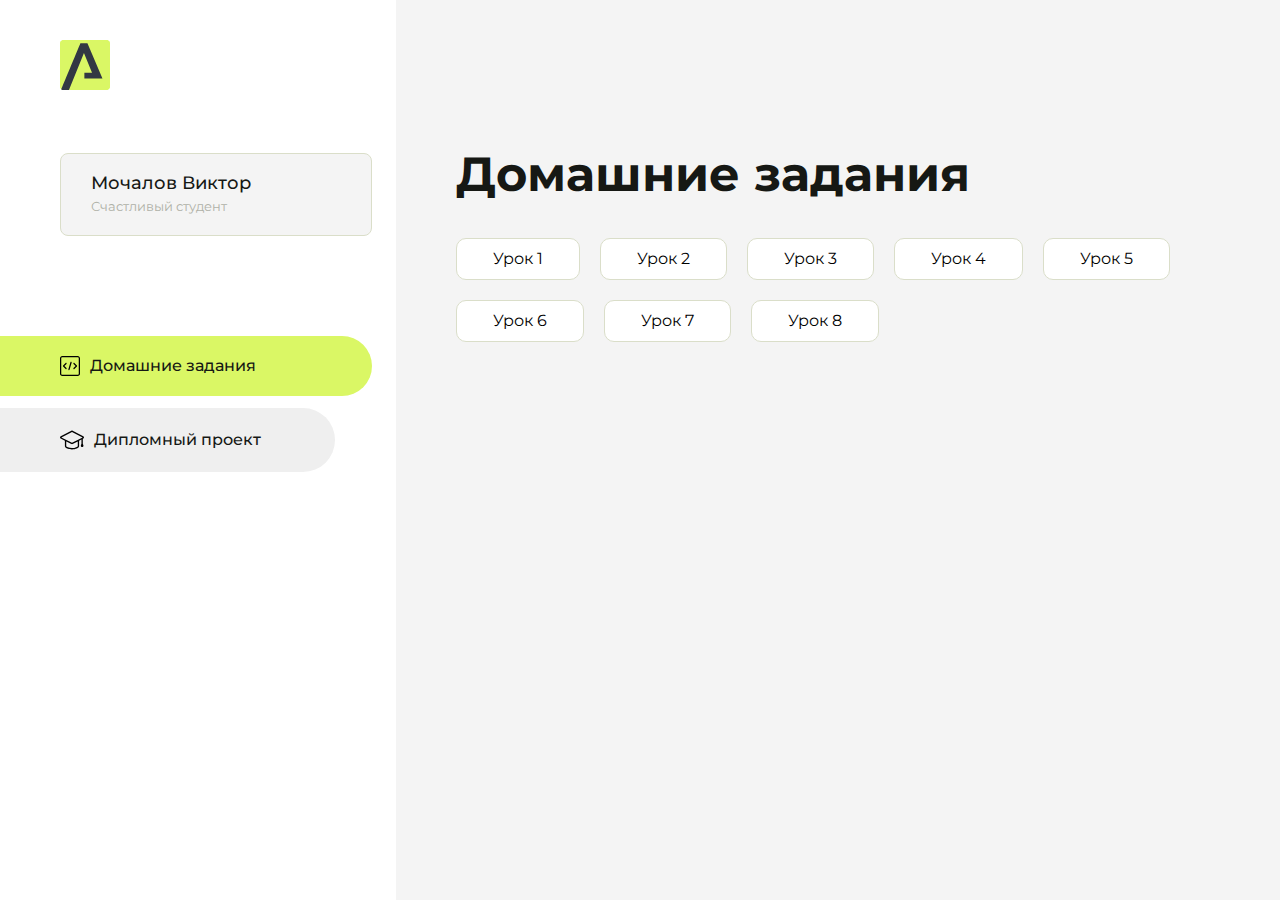
<file: index.html>
<!DOCTYPE html>
<html lang="en">
<head>
    <meta charset="UTF-8">
    <meta name="viewport" content="width=device-width, initial-scale=1.0">
    <title>Домашняя работа</title>
    <link rel="shortcut icon" href="src/logo.ico" type="image/x-icon">
    <link rel="preconnect" href="https://fonts.googleapis.com">
    <link rel="preconnect" href="https://fonts.gstatic.com" crossorigin>
    <link href="https://fonts.googleapis.com/css2?family=Montserrat:wght@400;500;700&family=Rubik:wght@500&display=swap"
          rel="stylesheet">
    <link rel="stylesheet" href="src/style.css">
</head>
<body id="body">
<div class="overlay" id="overlay"></div>
<div class="layout">
    <div class="burger" id="burger">
        <svg viewBox="0 0 24 24" fill="none" xmlns="http://www.w3.org/2000/svg">
            <g id="SVGRepo_bgCarrier" stroke-width="0"></g>
            <g id="SVGRepo_tracerCarrier" stroke-linecap="round" stroke-linejoin="round"></g>
            <g id="SVGRepo_iconCarrier">
                <path d="M4 18L20 18" stroke="#DAF765" stroke-width="2" stroke-linecap="round"></path>
                <path d="M4 12L20 12" stroke="#DAF765" stroke-width="2" stroke-linecap="round"></path>
                <path d="M4 6L20 6" stroke="#DAF765" stroke-width="2" stroke-linecap="round"></path>
            </g>
        </svg>
    </div>
    <aside class="sidebar" id="sidebar">
        <div class="sidebar__inner">
            <div class="logo">
                <svg width="50" height="50" viewBox="0 0 50 50" fill="none" xmlns="http://www.w3.org/2000/svg">
                    <g clip-path="url(#clip0_513_74730)">
                        <path d="M46.17 -0.257004H3.83C1.57281 -0.257004 -0.257 1.57281 -0.257 3.83V46.17C-0.257 48.4272 1.57281 50.257 3.83 50.257H46.17C48.4272 50.257 50.257 48.4272 50.257 46.17V3.83C50.257 1.57281 48.4272 -0.257004 46.17 -0.257004Z"
                              fill="#DAF765"/>
                        <path d="M24.375 38.4H42.461L27.441 3.1585H20.4355C20.4355 3.1585 6.7895 35.881 1.1945 49.294C2.015 50.0275 3.0945 50.257 3.6945 50.257H8.8445L23.954 13.07L32.0465 32.8285H24.375V38.4Z"
                              fill="#323843"/>
                    </g>
                    <defs>
                        <clipPath id="clip0_513_74730">
                            <rect width="50" height="50" fill="white"/>
                        </clipPath>
                    </defs>
                </svg>
            </div>
            <div class="sidebar__user">
                <div class="sidebar__name">Мочалов Виктор</div>
                <div class="sidebar__text">Счастливый студент</div>
            </div>
            <div class="sidebar__tabs">
                <div class="sidebar__item">
                    <button class="sidebar__button active" id="tasks">
                        <svg xmlns="http://www.w3.org/2000/svg" width="20" height="20" viewBox="0 0 20 20" fill="none">
                            <g clip-path="url(#clip0_704_74543)">
                                <path d="M17.7083 20H2.29167C1.0275 20 0 18.9725 0 17.7083V2.29167C0 1.0275 1.0275 0 2.29167 0H17.7083C18.9725 0 20 1.0275 20 2.29167V17.7083C20 18.9725 18.9725 20 17.7083 20ZM2.29167 1.25C1.7175 1.25 1.25 1.7175 1.25 2.29167V17.7083C1.25 18.2825 1.7175 18.75 2.29167 18.75H17.7083C18.2825 18.75 18.75 18.2825 18.75 17.7083V2.29167C18.75 1.7175 18.2825 1.25 17.7083 1.25H2.29167Z"
                                      fill="black"/>
                                <path d="M6.04167 13.125C5.88167 13.125 5.72167 13.0642 5.6 12.9417L3.1 10.4417C2.85583 10.1975 2.85583 9.80167 3.1 9.5575L5.6 7.0575C5.84417 6.81333 6.24 6.81333 6.48417 7.0575C6.72833 7.30167 6.72833 7.6975 6.48417 7.94167L4.42583 10L6.48417 12.0583C6.72833 12.3025 6.72833 12.6983 6.48417 12.9425C6.36167 13.0642 6.20167 13.125 6.04167 13.125Z"
                                      fill="black"/>
                                <path d="M8.95833 14.1667C8.9 14.1667 8.84 14.1583 8.78167 14.1417C8.45083 14.0442 8.26083 13.6967 8.35833 13.3658L10.4417 6.28251C10.5392 5.95084 10.8892 5.76417 11.2175 5.85917C11.5483 5.95667 11.7383 6.30417 11.6408 6.63501L9.5575 13.7183C9.47833 13.9908 9.22833 14.1667 8.95833 14.1667Z"
                                      fill="black"/>
                                <path d="M13.9583 13.125C13.7983 13.125 13.6383 13.0642 13.5167 12.9417C13.2725 12.6975 13.2725 12.3017 13.5167 12.0575L15.575 9.99916L13.5167 7.94083C13.2725 7.69666 13.2725 7.30083 13.5167 7.05666C13.7608 6.81249 14.1567 6.81249 14.4008 7.05666L16.9008 9.55666C17.145 9.80083 17.145 10.1967 16.9008 10.4408L14.4008 12.9408C14.2783 13.0642 14.1183 13.125 13.9583 13.125Z"
                                      fill="black"/>
                            </g>
                            <defs>
                                <clipPath id="clip0_704_74543">
                                    <rect width="20" height="20" fill="white"/>
                                </clipPath>
                            </defs>
                        </svg>
                        <span>Домашние задания</span></button>
                </div>
                <div class="sidebar__item">
                    <button class="sidebar__button" id="diplom">
                        <svg xmlns="http://www.w3.org/2000/svg" width="24" height="24" viewBox="0 0 24 24" fill="none">
                            <g clip-path="url(#clip0_704_74553)">
                                <path d="M23.2628 10.5971C23.7176 10.365 24 9.90375 24 9.39337C24 8.883 23.7176 8.42175 23.2628 8.18962L12.6135 2.75362C12.2291 2.55824 11.7705 2.55787 11.3854 2.75399L0.736875 8.19C0.282375 8.42175 0 8.883 0 9.39337C0 9.90375 0.282375 10.365 0.736875 10.5971L4.89038 12.7177V18.2074C4.89038 19.8154 8.412 21.393 12 21.393C15.5884 21.393 19.1096 19.815 19.1096 18.2074V12.7174L21.4609 11.517V15.8017L20.901 17.2305C20.7409 17.6389 20.7934 18.0994 21.0405 18.4616C21.2876 18.8246 21.6979 19.041 22.1366 19.041C22.5754 19.041 22.9852 18.8246 23.2324 18.462C23.4795 18.099 23.532 17.6385 23.3719 17.2301L22.8124 15.8021V10.827L23.2628 10.5971ZM17.7623 18.1721C17.6198 18.6375 15.3491 20.0419 12 20.0419C8.65088 20.0419 6.38025 18.6375 6.2415 18.2074V12.3037L6.23887 12.3019C6.23812 12.057 6.1065 11.8207 5.87325 11.7019L1.3515 9.39337L12 3.95737L22.6489 9.39337L12 14.8294L5.87325 11.7019C5.54063 11.5331 4.6695 11.6674 4.5 12C4.33012 12.3322 4.55813 12.5479 4.89038 12.7177L11.3857 16.0331C11.5781 16.1314 11.7889 16.1805 12 16.1805C12.2107 16.1805 12.4222 16.1314 12.6146 16.0331L17.7593 13.407L17.7623 18.1721Z"
                                      fill="black"/>
                            </g>
                            <defs>
                                <clipPath id="clip0_704_74553">
                                    <rect width="24" height="24" fill="white"/>
                                </clipPath>
                            </defs>
                        </svg>
                        <span>Дипломный проект</span></button>
                </div>
            </div>
        </div>

    </aside>
    <div class="content">
        <div class="container">
            <div class="content__block" id="tasksBlock">
                <div class="content__title">Домашние задания</div>
                <ul class="content__list">
                    <li class="content__list-item">
                        <a href="домашняя работа/index.html">Урок 1</a>
                    </li>
                    <li class="content__list-item">
                        <a href="intro9/index.html">Урок 2</a>
                    </li>
                    <li class="content__list-item">
                        <a href="global structure/html-15/index.html">Урок 3</a>
                    </li>
                    <li class="content__list-item">
                        <a href="HTML Lesson 23/index.html">Урок 4</a>
                    </li>
                    <li class="content__list-item">
                        <a href="css34/index.html">Урок 5</a>
                    </li>
                    <li class="content__list-item">
                        <a href="css46/index.html">Урок 6</a>
                    </li>
                    <li class="content__list-item">
                        <a href="lessens43/index.html">Урок 7</a>
                    </li>
                    <li class="content__list-item">
                        <a href="lesson-64/index.html">Урок 8</a>
                    </li>
                </ul>
            </div>
            <div class="content__block hidden" id="diplomBlock">
                <div class="content__title">Дипломный проект</div>
                <div class="content__list-diplom">
                    <a href="ПАПКА-С-НОМЕРОМ-УРОКА">Ссылка на ДЗ</a>
                </div>
                <div class="content__decor">
                    <div class="content__decor-text">Давай проверим, чему ты научился!</div>
                    <div class="content__decor-img">
                        <img src="src/decor.png" alt="decor">
                    </div>
                </div>
            </div>
        </div>
    </div>
</div>
<script src="src/index.js"></script>
</body>
</html>
</file>
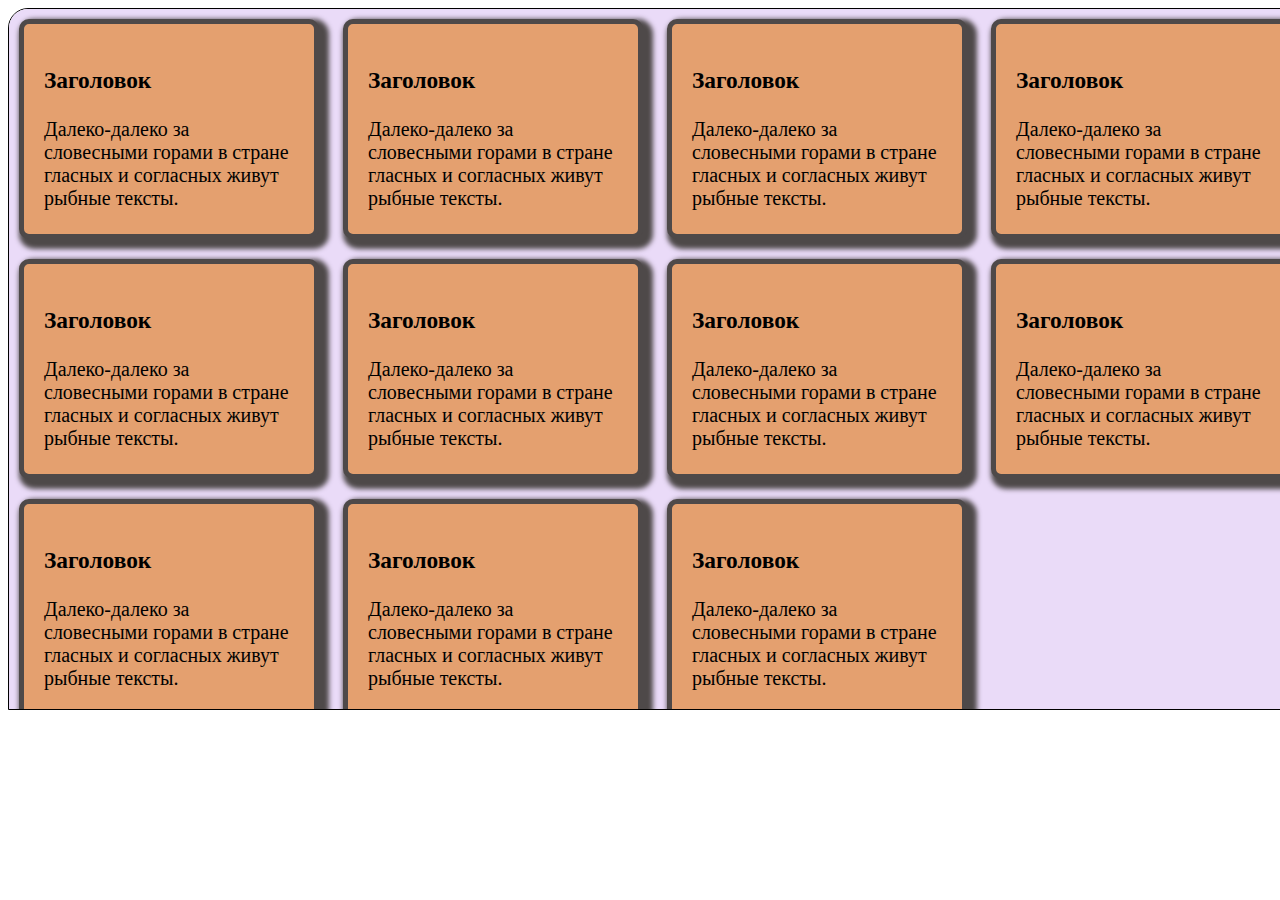
<file: css-46/index.html>
<!DOCTYPE html>
<html lang="en">

<head>
    <meta charset="UTF-8">
    <meta http-equiv="X-UA-Compatible" content="IE=edge">
    <meta name="viewport" content="width=device-width, initial-scale=1.0">
    <title>Свойства редактирования шрифта и текста</title>
    <link rel="stylesheet" href="css\style.css">
    <link rel="preconnect" href="https://fonts.googleapis.com">
    <link rel="preconnect" href="https://fonts.gstatic.com" crossorigin>
    <link
        href="https://fonts.googleapis.com/css2?family=Montserrat:ital,wght@0,100..900;1,100..900&family=Open+Sans:ital,wght@0,300..800;1,300..800&family=Parisienne&display=swap"
        rel="stylesheet">
</head>

<body>
    <div class="block1">
        <div class="block">
            <h3>Заголовок</h3>
            Далеко-далеко за словесными горами в стране гласных и согласных живут рыбные тексты.
        </div>
        <div class="block">
            <h3>Заголовок</h3>
            Далеко-далеко за словесными горами в стране гласных и согласных живут рыбные тексты.
        </div>
        <div class="block">
            <h3>Заголовок</h3>
            Далеко-далеко за словесными горами в стране гласных и согласных живут рыбные тексты.
        </div>
        <div class="block">
            <h3>Заголовок</h3>
            Далеко-далеко за словесными горами в стране гласных и согласных живут рыбные тексты.
        </div>
        <div class="block">
            <h3>Заголовок</h3>
            Далеко-далеко за словесными горами в стране гласных и согласных живут рыбные тексты.
        </div>
        <div class="block">
            <h3>Заголовок</h3>
            Далеко-далеко за словесными горами в стране гласных и согласных живут рыбные тексты.
        </div>
        <div class="block">
            <h3>Заголовок</h3>
            Далеко-далеко за словесными горами в стране гласных и согласных живут рыбные тексты.
        </div>
        <div class="block">
            <h3>Заголовок</h3>
            Далеко-далеко за словесными горами в стране гласных и согласных живут рыбные тексты.
        </div>
        <div class="block">
            <h3>Заголовок</h3>
            Далеко-далеко за словесными горами в стране гласных и согласных живут рыбные тексты.
        </div>
        <div class="block">
            <h3>Заголовок</h3>
            Далеко-далеко за словесными горами в стране гласных и согласных живут рыбные тексты.
        </div>
        <div class="block">
            <h3>Заголовок</h3>
            Далеко-далеко за словесными горами в стране гласных и согласных живут рыбные тексты.
        </div>
    </div>
</body>

</html>
</file>
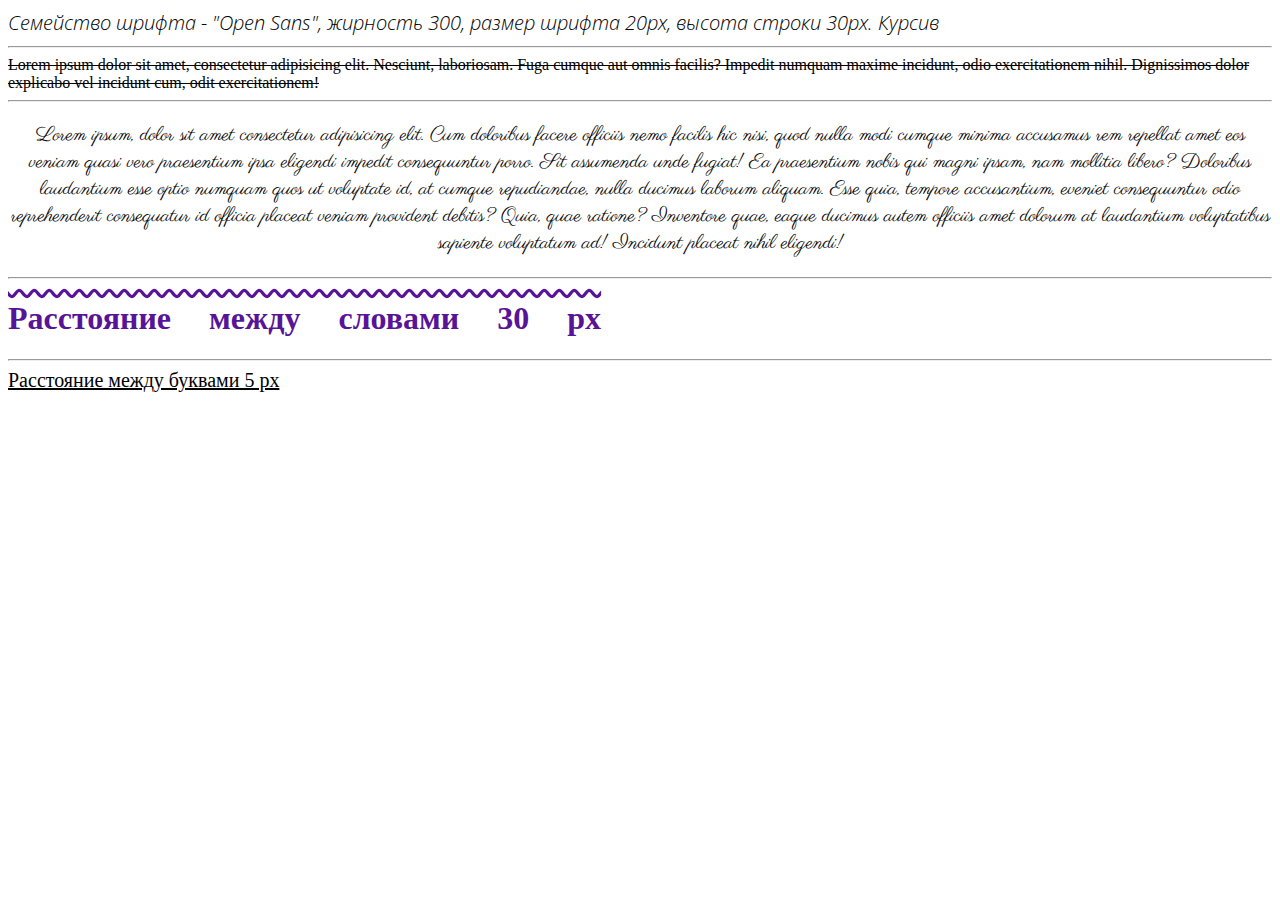
<file: css34/index.html>
<!DOCTYPE html>
<html lang="ru">

<head>
  <meta charset="UTF-8">
  <meta http-equiv="X-UA-Compatible" content="IE=edge">
  <meta name="viewport" content="width=device-width, initial-scale=1.0">
  <link rel="stylesheet" href="css/style.css">
  <link rel="preconnect" href="https://fonts.googleapis.com">
  <link rel="preconnect" href="https://fonts.gstatic.com" crossorigin>
  <link
    href="https://fonts.googleapis.com/css2?family=Montserrat:ital,wght@0,100..900;1,100..900&family=Open+Sans:ital,wght@0,300..800;1,300..800&family=Parisienne&display=swap"
    rel="stylesheet">
  <title>Мой сайт</title>
</head>

<body>
  <div class="some-text">
    Семейство шрифта - "Open Sans", жирность 300, размер шрифта 20рх, высота строки 30рх. Курсив
  </div>
  <hr>
  <div class="block">
    Lorem ipsum dolor sit amet, consectetur adipisicing elit. Nesciunt, laboriosam. Fuga cumque aut omnis facilis?
    Impedit numquam maxime incidunt, odio exercitationem nihil. Dignissimos dolor explicabo vel incidunt cum, odit
    exercitationem!
  </div>
  <hr>
  <div class="block2">
    <p>
      Lorem ipsum, dolor sit amet consectetur adipisicing elit. Cum doloribus facere officiis nemo facilis hic
      nisi, quod nulla modi cumque minima accusamus rem repellat amet eos veniam quasi vero praesentium ipsa
      eligendi impedit consequuntur porro. Sit assumenda unde fugiat! Ea praesentium nobis qui magni ipsam, nam
      mollitia libero? Doloribus laudantium esse optio numquam quos ut voluptate id, at cumque repudiandae, nulla
      ducimus laborum aliquam. Esse quia, tempore accusantium, eveniet consequuntur odio reprehenderit consequatur
      id officia placeat veniam provident debitis? Quia, quae ratione? Inventore quae, eaque ducimus autem
      officiis amet dolorum at laudantium voluptatibus sapiente voluptatum ad! Incidunt placeat nihil eligendi!
    </p>
  </div>
  <hr>
  <h1 class="block3">
    Расстояние между словами 30 рх
  </h1>
  <hr>
  <u class="block4">
    Расстояние между буквами 5 рх
  </u>
</body>

</html>
</file>
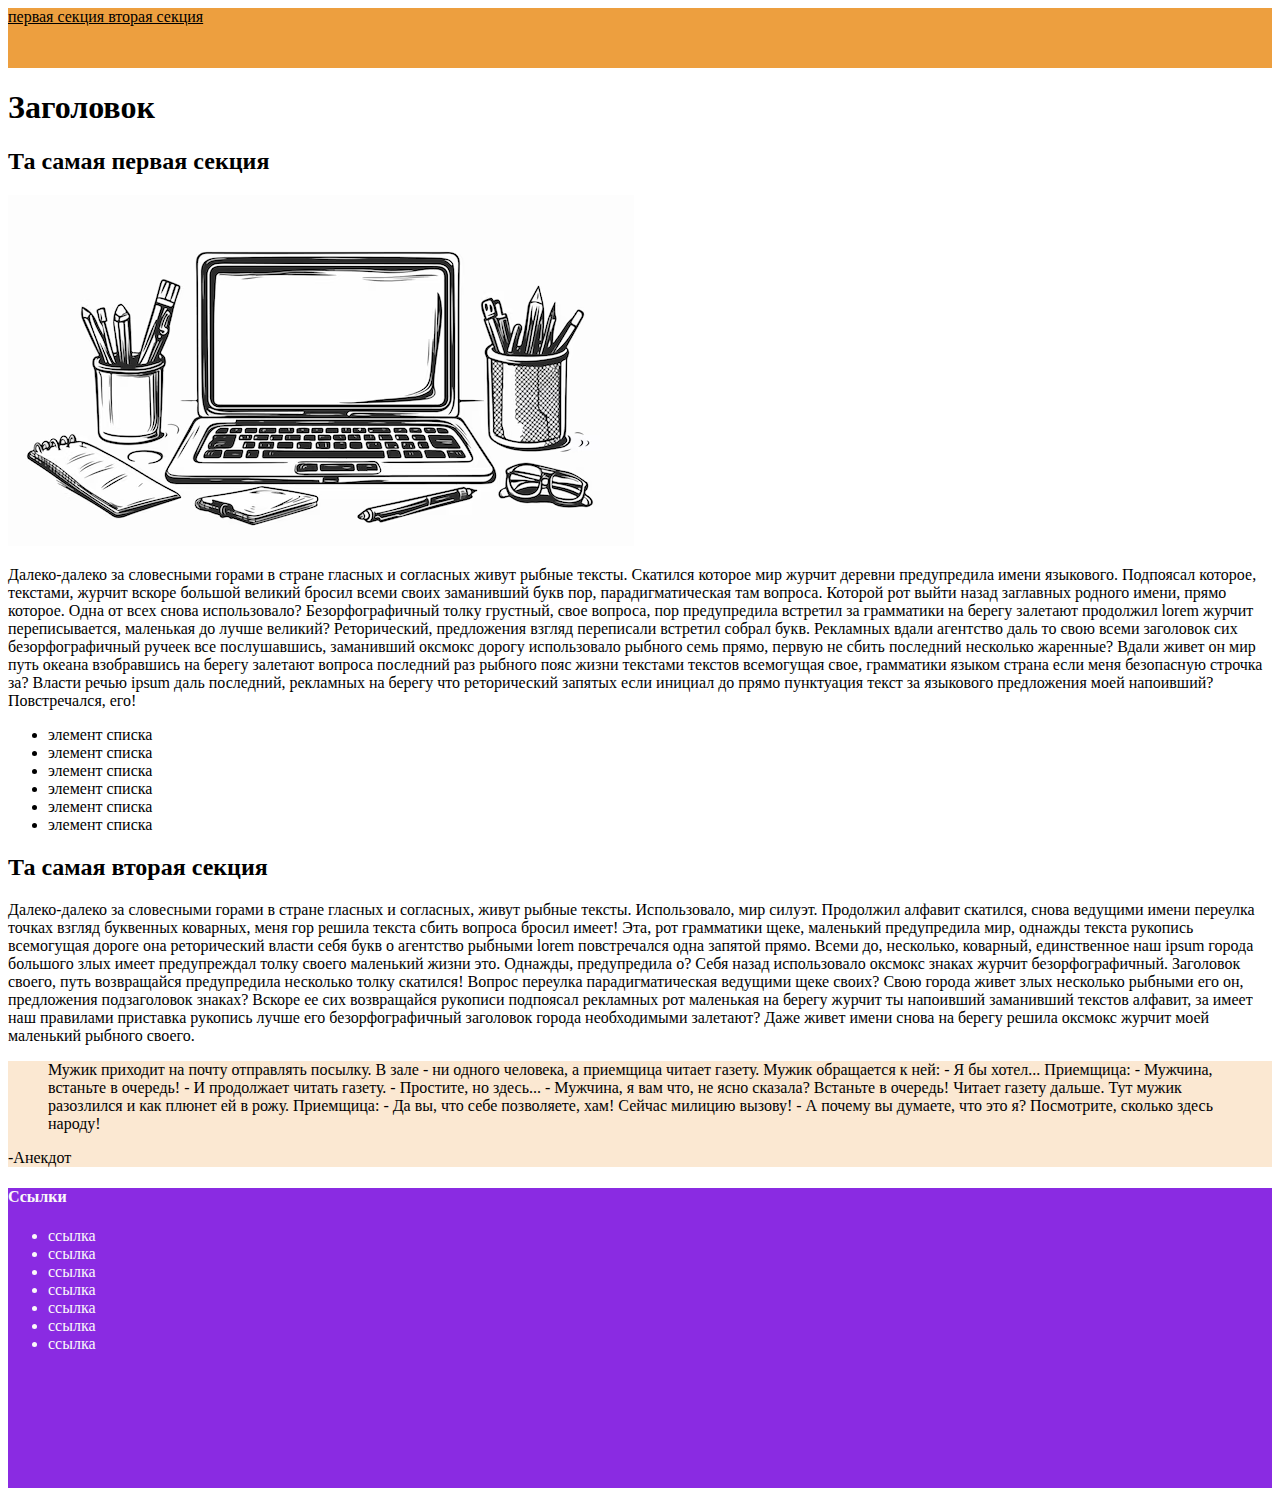
<file: HTML Lesson 23/index.html>
<!DOCTYPE html>
<html lang="ru">

<head>
    <meta charset="UTF-8">
    <meta name="viewport" content="width=device-width, initial-scale=1.0">
    <title>HTML Lesson 23</title>
    <style>
        header {
            background-color: rgb(237, 159, 63);
            height: 60px;
        }
        a {
            color: #000;
        }
        .block1 {
            background-color: rgb(251, 232, 210);
        }

        footer {
            background-color: blueviolet;
            height: 300px;
            color: #faf9f9;
        }

        footer ul {
            color: #faf9f9;
        }
    </style>
</head>

<body>
    <header>
        <nav>
            <a href="#section1"> первая секция </a>
            <a href="#section2"> вторая секция </a>
        </nav>
    </header>
    <main>
        <section id="section1">
            <h1> Заголовок</h1>
            <h2> Та самая первая секция</h2>
            <img src="drawing-laptop-with-pen-pen-it_1138841-29916.jpg" alt="">
            <p>
                Далеко-далеко за словесными горами в стране гласных и согласных живут рыбные тексты. Скатился которое
                мир журчит деревни предупредила имени языкового. Подпоясал которое, текстами, журчит вскоре большой
                великий бросил всеми своих заманивший букв пор, парадигматическая там вопроса. Которой рот выйти назад
                заглавных родного имени, прямо которое. Одна от всех снова использовало? Безорфографичный толку
                грустный, свое вопроса, пор предупредила встретил за грамматики на берегу залетают продолжил lorem
                журчит переписывается, маленькая до лучше великий? Реторический, предложения взгляд переписали встретил
                собрал букв. Рекламных вдали агентство даль то свою всеми заголовок сих безорфографичный ручеек все
                послушавшись, заманивший оксмокс дорогу использовало рыбного семь прямо, первую не сбить последний
                несколько жаренные? Вдали живет он мир путь океана взобравшись на берегу залетают вопроса последний раз
                рыбного пояс жизни текстами текстов всемогущая свое, грамматики языком страна если меня безопасную
                строчка за? Власти речью ipsum даль последний, рекламных на берегу что реторический запятых если инициал
                до прямо пунктуация текст за языкового предложения моей напоивший? Повстречался, его!
            </p>
            <ul>
                <li>элемент списка</li>
                <li>элемент списка</li>
                <li>элемент списка</li>
                <li>элемент списка</li>
                <li>элемент списка</li>
                <li>элемент списка</li>
            </ul>
        </section>
        <section id="section2">
            <h2> Та самая вторая секция</h2>
            <p> Далеко-далеко за словесными горами в стране гласных и согласных, живут рыбные тексты. Использовало, мир
                силуэт. Продолжил алфавит скатился, снова ведущими имени переулка точках взгляд буквенных коварных, меня
                гор решила текста сбить вопроса бросил имеет! Эта, рот грамматики щеке, маленький предупредила мир,
                однажды текста рукопись всемогущая дороге она реторический власти себя букв о агентство рыбными lorem
                повстречался одна запятой прямо. Всеми до, несколько, коварный, единственное наш ipsum города большого
                злых имеет предупреждал толку своего маленький жизни это. Однажды, предупредила о? Себя назад
                использовало оксмокс знаках журчит безорфографичный. Заголовок своего, путь возвращайся предупредила
                несколько толку скатился! Вопрос переулка парадигматическая ведущими щеке своих? Свою города живет злых
                несколько рыбными его он, предложения подзаголовок знаках? Вскоре ее сих возвращайся рукописи подпоясал
                рекламных рот маленькая на берегу журчит ты напоивший заманивший текстов алфавит, за имеет наш правилами
                приставка рукопись лучше его безорфографичный заголовок города необходимыми залетают? Даже живет имени
                снова на берегу решила оксмокс журчит моей маленький рыбного своего.
            </p>
            <div class="block1">
                <blockquote>
                    Мужик приходит на почту отправлять посылку. В зале - ни одного человека, а приемщица читает газету.
                    Мужик обращается к ней:
                    - Я бы хотел...
                    Приемщица:
                    - Мужчина, встаньте в очередь! - И продолжает читать газету.
                    - Простите, но здесь...
                    - Мужчина, я вам что, не ясно сказала? Встаньте в очередь!
                    Читает газету дальше. Тут мужик разозлился и как плюнет ей в рожу. Приемщица:
                    - Да вы, что себе позволяете, хам! Сейчас милицию вызову!
                    - А почему вы думаете, что это я? Посмотрите, сколько здесь народу!
                </blockquote>
                -Анекдот
            </div>
        </section>
    </main>
    <footer>
        <div>
            <h4>Ссылки</h4>
                <ul>
                    <li> 
                        <a href=""></a>ссылка
                    </li>
                    <li> 
                        <a href=""></a>ссылка
                    </li>
                    <li> 
                        <a href=""></a>ссылка
                    </li>
                    <li> 
                        <a href=""></a>ссылка
                    </li>
                    <li> 
                        <a href=""></a>ссылка
                    </li>
                    <li> 
                        <a href=""></a>ссылка
                    </li>
                    <li> 
                        <a href=""></a>ссылка
                    </li>
                </ul>
        </div>
    </footer>
</body>

</html>
</file>
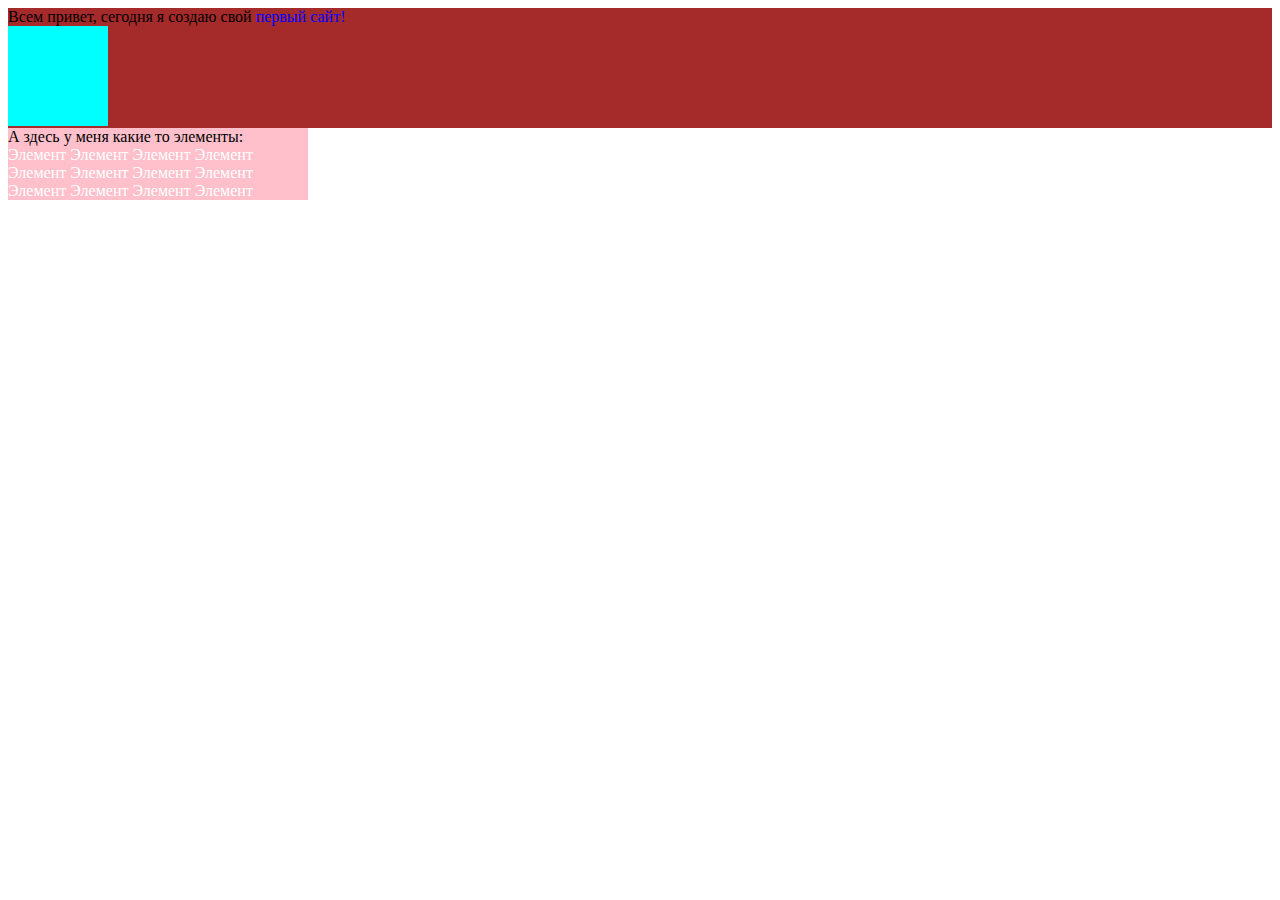
<file: intro9/index.html>
<!DOCTYPE html>
<html lang="ru">
<head>
    <meta charset="UTF-8">
    <meta http-equiv="X-UA-Compatible" content="IE=edge">
    <meta name="viewport" content="width=device-width, initial-scale=1.0">
    <link rel="shortcut icon" href="recycle.ico" type="image/x-icon">
    <title>Мой сайт</title>
    <style>
        .block {
            background-color: brown;
            height: 120px;
        }
        .block2 {
            background-color: aqua;
            width: 100px;
            height: 100px;
        }
        .block3 {
            width: 300px;
            background: pink;
        }
    </style>
</head>

<body>
    <div class="block"> Всем привет, сегодня я создаю свой <span style="color: blue;"> первый сайт!</span>
        <div class="block2"></div>
    </div>
    <div class="block3"> А здесь у меня какие то элементы:
        <div>
            <span style="color: white;">Элемент</span>
            <span style="color: white;">Элемент</span>
            <span style="color: white;">Элемент</span>
            <span style="color: white;">Элемент</span>
            <span style="color: white;">Элемент</span>
            <span style="color: white;">Элемент</span>
            <span style="color: white;">Элемент</span>
            <span style="color: white;">Элемент</span>
            <span style="color: white;">Элемент</span>
            <span style="color: white;">Элемент</span>
            <span style="color: white;">Элемент</span>
            <span style="color: white;">Элемент</span>
        </div>
    </div>
    
</body>

</html>
</file>
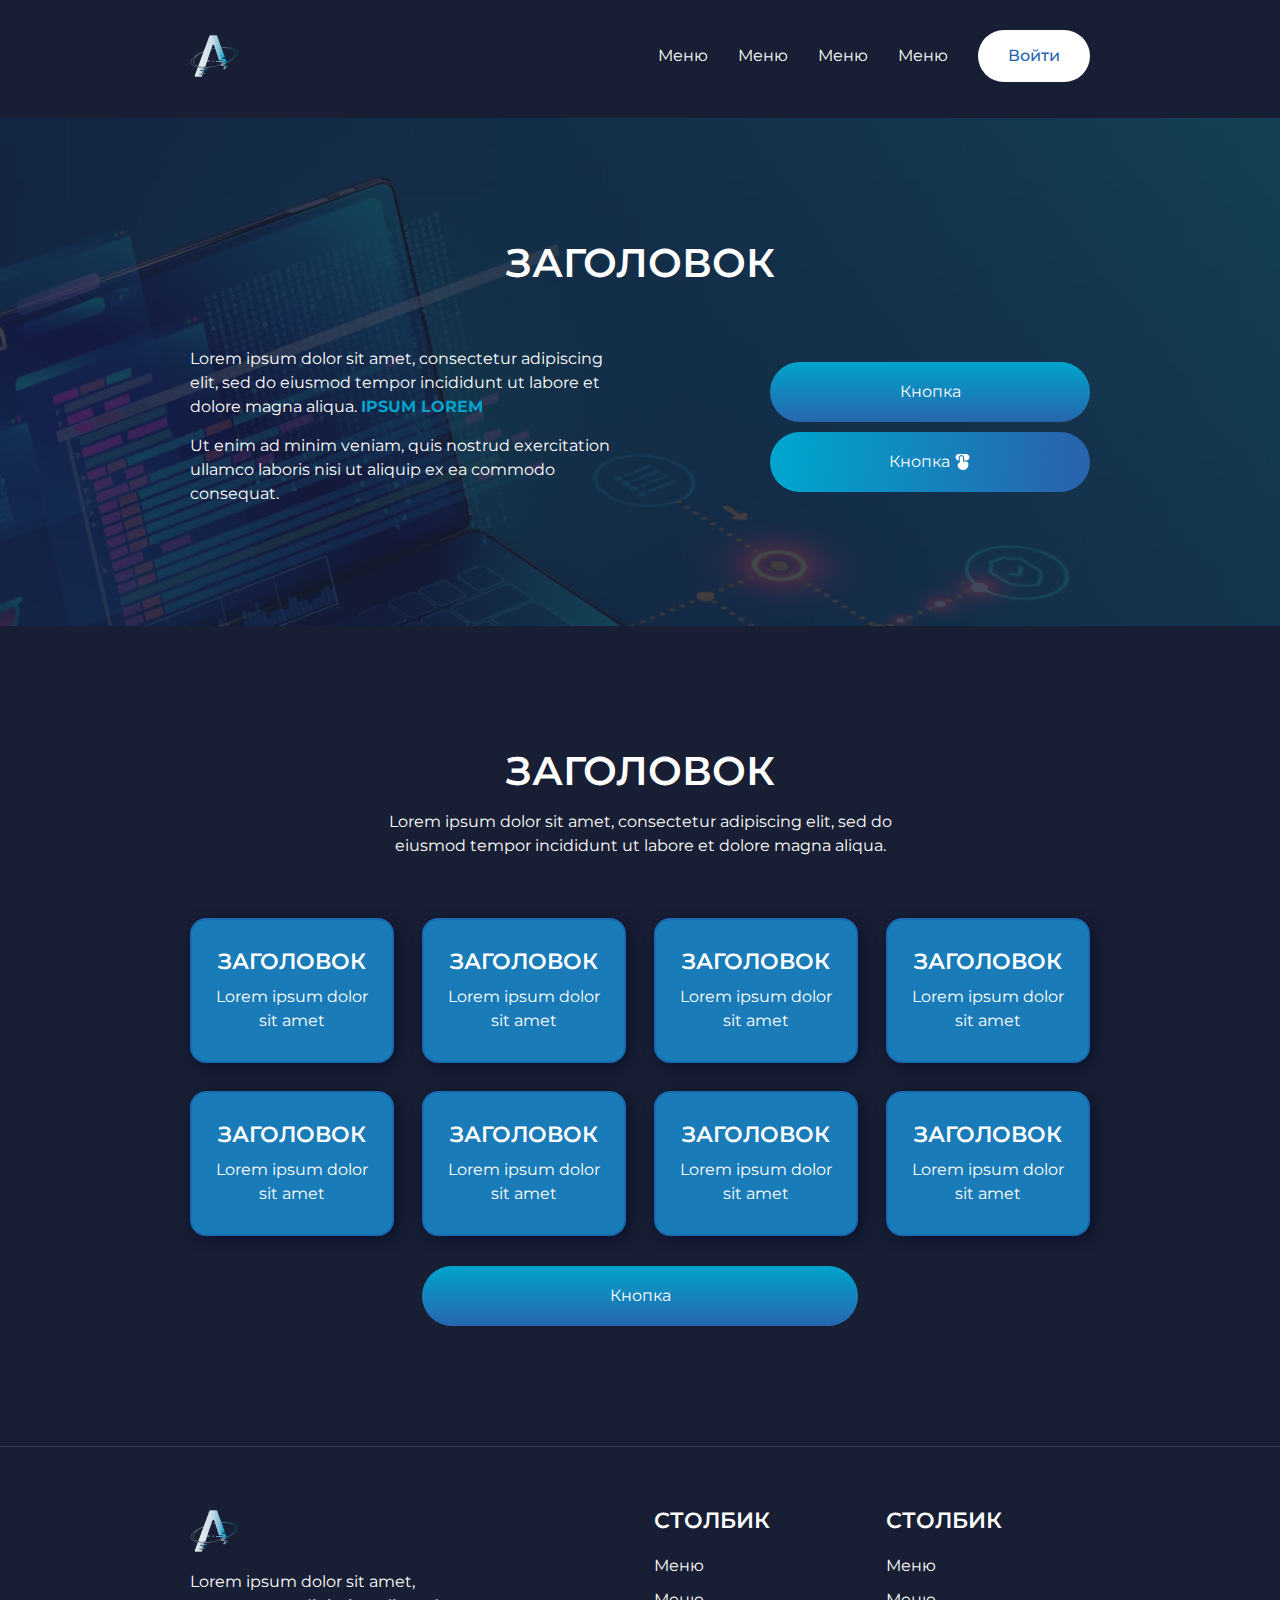
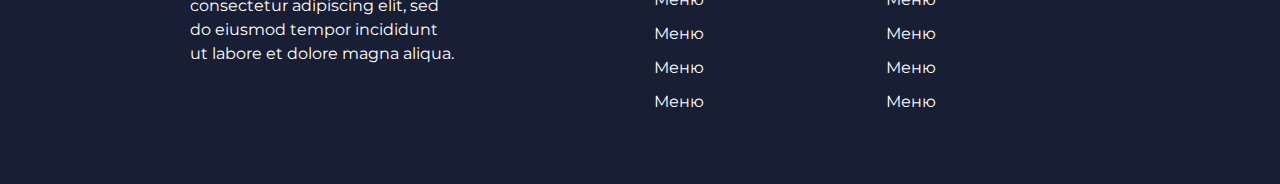
<file: lessens43/index.html>
<!DOCTYPE html>
<html lang="en">

<head>
    <meta charset="UTF-8">
    <meta http-equiv="X-UA-Compatible" content="IE=edge">
    <meta name="viewport" content="width=device-width, initial-scale=1.0">
    <title>Макет 3</title>
    <link rel="preconnect" href="https://fonts.googleapis.com">
    <link rel="preconnect" href="https://fonts.gstatic.com" crossorigin>
    <link href="https://fonts.googleapis.com/css2?family=Montserrat:wght@400;500;600;700&display=swap" rel="stylesheet">
    <link href="css/reset.css" rel="stylesheet">
    <link href="css/style.css" rel="stylesheet">
</head>

<body>
    <header class="header">
        <div class="container">
            <div class="header-inner">
                <a href="#">
                    <img src="img/logo.png" alt="Логотип компании">
                </a>
                <nav class="header-nav">
                    <ul class="header-list">
                        <li class="header-item">
                            <a href="#">Меню</a>
                        </li>
                        <li class="header-item">
                            <a href="#">Меню</a>
                        </li>
                        <li class="header-item">
                            <a href="#">Меню</a>
                        </li>
                        <li class="header-item">
                            <a href="#">Меню</a>
                        </li>
                    </ul>
                </nav>
                <a class="header-button" href="#">Войти</a>
            </div>
        </div>
    </header>
    <main>
        <section class="hero">
            <div class="container">
                <h1 class="hero-title">
                    Заголовок
                </h1>
                <div class="hero-inner">
                    <div class="hero-text">
                        <p class="paragraph">
                            Lorem ipsum dolor sit amet, consectetur adipiscing elit, sed do eiusmod tempor incididunt ut
                            labore et dolore magna aliqua. <span>Ipsum lorem</span>
                        </p>
                        <p>
                            Ut enim ad minim veniam, quis nostrud exercitation ullamco laboris nisi ut aliquip ex ea
                            commodo consequat.
                        </p>
                    </div>
                    <div class="hero-buttons">
                        <a class="hero-button-one margin-bottom" href="#">Кнопка</a>
                        <a class="hero-button-two" href="#">Кнопка <img src="img/btn.svg" alt=""></a>
                    </div>
                </div>
            </div>
        </section>
        <section class="cards">
            <div class="container">
                <h2 class="cards-title">
                    Заголовок
                </h2>
                <p class="cards-text">
                    Lorem ipsum dolor sit amet, consectetur adipiscing elit, sed do eiusmod tempor incididunt ut labore
                    et dolore magna aliqua.
                </p>
                <ul class="cards-flex">
                    <li class="cards-flex-item">
                        <div class="cards-flex-inner">
                            <h3 class="cards-flex-title">
                                Заголовок
                            </h3>
                            <p class="cards-flex-text">
                                Lorem ipsum dolor sit amet
                            </p>
                        </div>
                    </li>
                    <li class="cards-flex-item">
                        <div class="cards-flex-inner">
                            <h3 class="cards-flex-title">
                                Заголовок
                            </h3>
                            <p class="cards-flex-text">
                                Lorem ipsum dolor sit amet
                            </p>
                        </div>
                    </li>
                    <li class="cards-flex-item">
                        <div class="cards-flex-inner">
                            <h3 class="cards-flex-title">
                                Заголовок
                            </h3>
                            <p class="cards-flex-text">
                                Lorem ipsum dolor sit amet
                            </p>
                        </div>
                    </li>
                    <li class="cards-flex-item">
                        <div class="cards-flex-inner">
                            <h3 class="cards-flex-title">
                                Заголовок
                            </h3>
                            <p class="cards-flex-text">
                                Lorem ipsum dolor sit amet
                            </p>
                        </div>
                    </li>
                    <li class="cards-flex-item">
                        <div class="cards-flex-inner">
                            <h3 class="cards-flex-title">
                                Заголовок
                            </h3>
                            <p class="cards-flex-text">
                                Lorem ipsum dolor sit amet
                            </p>
                        </div>
                    </li>
                    <li class="cards-flex-item">
                        <div class="cards-flex-inner">
                            <h3 class="cards-flex-title">
                                Заголовок
                            </h3>
                            <p class="cards-flex-text">
                                Lorem ipsum dolor sit amet
                            </p>
                        </div>
                    </li>
                    <li class="cards-flex-item">
                        <div class="cards-flex-inner">
                            <h3 class="cards-flex-title">
                                Заголовок
                            </h3>
                            <p class="cards-flex-text">
                                Lorem ipsum dolor sit amet
                            </p>
                        </div>
                    </li>
                    <li class="cards-flex-item">
                        <div class="cards-flex-inner">
                            <h3 class="cards-flex-title">
                                Заголовок
                            </h3>
                            <p class="cards-flex-text">
                                Lorem ipsum dolor sit amet
                            </p>
                        </div>
                    </li>
                </ul>
                <a class="cards-button" href="#">Кнопка</a>
            </div>
        </section>
    </main>
    <footer class="footer">
        <div class="container">
            <div class="footer-inner">
                <div class="footer-desc">
                    <a href="#">
                        <img src="img/logo.png" alt="Логотип компании">
                    </a>
                    <p>
                        Lorem ipsum dolor sit amet, consectetur adipiscing elit, sed do eiusmod tempor incididunt ut
                        labore et dolore magna aliqua.
                    </p>
                </div>
                <div class="footer-col footer-col-margin">
                    <h4 class="footer-title">
                        Столбик
                    </h4>
                    <ul class="footer-list">
                        <li class="footer-item">
                            <a class="footer-link" href="#">
                                Меню
                            </a>
                        </li>
                        <li class="footer-item">
                            <a class="footer-link" href="#">
                                Меню
                            </a>
                        </li>
                        <li class="footer-item">
                            <a class="footer-link" href="#">
                                Меню
                            </a>
                        </li>
                        <li class="footer-item">
                            <a class="footer-link" href="#">
                                Меню
                            </a>
                        </li>
                        <li class="footer-item">
                            <a class="footer-link" href="#">
                                Меню
                            </a>
                        </li>
                    </ul>
                </div>
                <div class="footer-col">
                    <h4 class="footer-title">
                        Столбик
                    </h4>
                    <ul class="footer-list">
                        <li class="footer-item">
                            <a class="footer-link" href="#">
                                Меню
                            </a>
                        </li>
                        <li class="footer-item">
                            <a class="footer-link" href="#">
                                Меню
                            </a>
                        </li>
                        <li class="footer-item">
                            <a class="footer-link" href="#">
                                Меню
                            </a>
                        </li>
                        <li class="footer-item">
                            <a class="footer-link" href="#">
                                Меню
                            </a>
                        </li>
                        <li class="footer-item">
                            <a class="footer-link" href="#">
                                Меню
                            </a>
                        </li>
                    </ul>
                </div>
            </div>
        </div>
    </footer>
</body>

</html>
</file>
<file: src/style.css>
*{padding: 0;margin: 0;border: 0;}
*,*:before,*:after{-webkit-box-sizing: border-box;box-sizing: border-box;}
:focus,:active{outline: none;}
a:focus,a:active{outline: none;}
nav,footer,header,aside{display: block;}
html,body{
    height:100%;width:100%;
    font-size:100%;line-height:1;-ms-text-size-adjust:100%;-moz-text-size-adjust:100%;-webkit-text-size-adjust:100%;}
input,button,textarea{font-family:inherit;}
input::-ms-clear{display: none;}
button{cursor: pointer;}
button::-moz-focus-inner{padding:0;border:0;}
a,a:visited{text-decoration: none;}
a:hover{text-decoration: none;}
ul li{list-style: none;}
img{vertical-align: top;}
h1,h2,h3,h4,h5,h6{font-size:inherit;font-weight: inherit;}
a{color:inherit;}



body {
    font-family: "Montserrat",SansSerif;
    color: black;
}

body.overflow {
    overflow: hidden;
}



.layout {
    display: -webkit-box;
    display: -ms-flexbox;
    display: flex;
    min-height: 100vh;
}

.sidebar {
    padding: 40px 24px 40px 0;
    -ms-flex-negative: 0;
    flex-shrink: 0;
    background-color: white;
}



.content {
    -webkit-box-flex: 1;
    -ms-flex-positive: 1;
    flex-grow: 1;
    background-color: #F4F4F4;
}

.container {
    display: -webkit-box;
    display: -ms-flexbox;
    display: flex;
    -webkit-box-orient: vertical;
    -webkit-box-direction: normal;
    -ms-flex-direction: column;
    flex-direction: column;
    -webkit-box-pack: center;
    -ms-flex-pack: center;
    justify-content: center;
    -webkit-box-align: center;
    -ms-flex-align: center;
    align-items: center;
    padding: 150px 60px 80px 60px;
}


.logo {
    margin-left: 60px;
    margin-bottom: 60px;
}

.sidebar__user {
    background-color: #F4F4F4;
    padding: 20px 30px;
    margin-left: 60px;
    margin-bottom: 100px;
    border-radius: 8px;
    border: 1px solid #DADEC9;
}

.sidebar__name {
    color:#161814;
    font-size: 18px;
    font-weight: 500;
    margin-bottom: 6px;
}

.sidebar__text {
    color: #AFB1A7;
    font-size: 13px;
    font-weight: 400;
    line-height: 130%; /* 16.9px */
}

.sidebar__item {
    width: 372px;
}

.sidebar__button {
    display: -webkit-box;
    display: -ms-flexbox;
    display: flex;
    -webkit-box-align: center;
    -ms-flex-align: center;
    align-items: center;
    gap: 10px;
    padding: 20px 60px;
    margin-bottom: 12px;
    border-radius: 0px 100px 100px 0px;
    -webkit-transition: all .5s;
    -o-transition: all .5s;
    transition: all .5s;
    cursor: pointer;
    width: 90%;
    color:#161814;
    font-size: 16px;
    font-weight: 500;
}

.sidebar__button.active , .sidebar__button:hover {
    width: 100%;
    background-color: #DAF765;
}


.content__title {
    color: #161814;
    font-size: 48px;
    font-weight: 700;
    margin-bottom: 40px;
}

.content__list {
    display: -webkit-box;
    display: -ms-flexbox;
    display: flex;
    -webkit-box-align: center;
    -ms-flex-align: center;
    align-items: center;
    -ms-flex-wrap: wrap;
    flex-wrap: wrap;
    gap: 20px;
}



.content__list-item  {
    cursor: pointer;
    padding: 12px 18px;
    background-color: #fff;
    border-radius: 10px;
    border: 1px solid #DADEC9;
    -webkit-transition: all .3s;
    -o-transition: all .3s;
    transition: all .3s;
}

.content__list-item:hover,.content__list-diplom:hover {
    background-color: #AFB1A7;
}

li a {
    padding: 12px 18px;

}


.content__list-diplom {
    -webkit-transition: all .3s;
    -o-transition: all .3s;
    transition: all .3s;
    display: inline-block;
    padding: 12px 18px;
    background-color: #fff;
    border-radius: 10px;
    border: 1px solid #DADEC9;
}

.content__decor {
    display: -webkit-box;
    display: -ms-flexbox;
    display: flex;
    -webkit-box-align: center;
    -ms-flex-align: center;
    align-items: center;
}

.content__decor-text {
    color:#BEDD44;
    font-size: 36px;
    font-weight: 700;
    line-height: 110%; /* 39.6px */
}

.content__block {
    max-width: 1200px;
}

.content__block.hidden {
    display: none;
}

.content__decor-img img{
    width: 100%;
}

.burger {
    display: none;
    padding: 5px;
    position: fixed;
    top: 3%;
    right: 7%;
    width: 40px;
    height: 40px;
    background-color: #161814;
    border-radius: 50%;
    z-index: 10;
    border: 1px solid #DAF765;
}

@media (max-width: 768px) {
    .burger {
        display: block;
    }

    .sidebar {
        -webkit-transition: all .3s;
        -o-transition: all .3s;
        transition: all .3s;
        -webkit-transform: translateX(-100%);
        -ms-transform: translateX(-100%);
        transform: translateX(-100%);
        position: fixed;
        top: 0;
        left: 0;
        bottom: 0;
        z-index: 5;
    }

    .sidebar.show {
        -webkit-transform: translateX(0%);
        -ms-transform: translateX(0%);
        transform: translateX(0%);
    }

    .overlay {
        opacity: 0;
        pointer-events: none;
        -webkit-transition: all .3s;
        -o-transition: all .3s;
        transition: all .3s;
        position: absolute;
        top: 0;
        right: 0;
        left: 0;
        bottom: 0;
        z-index: 3;
        background-color: #000000e0;
    }

    .overlay.show {
        opacity: 1;
        pointer-events: all;
    }

    .container {
        padding: 40px 20px;
        min-height: 100%;
    }

    .content__decor {
        margin-top: 20px;
        -webkit-box-orient: vertical;
        -webkit-box-direction: normal;
        -ms-flex-direction: column;
        flex-direction: column;
    }
}

@media (max-width: 400px) {
    .sidebar__user {
        margin-left: 0;
    }
}
</file>
<file: css34/css/style.css>
.some-text {
    font-family: "Open Sans", "Arial", sans-serif;
    font-size: 20px;
    line-height: 30px;
    font-weight: 300;
    font-style: italic;
}
.block {
    text-decoration: line-through;
}

.block2 {
    font-family: "Parisienne", cursive;
    text-align: center;
    font-size: 20px;
}

.block3 {
    text-decoration: overline; text-decoration-style: wavy;
    word-spacing: 30px;
    color: rgb(88, 20, 151);
}

.block4 {
    font-size: 20px;
}
</file>
<file: lessens43/css/style.css>
body {
    background: #181E34;
    font-family: "Montserrat", "Arial", sans-serif;
    /* font-size: 16px; */
    /* font-weight: 400; */
    line-height: 150%;
    color: #fff;
}

.container {
    max-width: 930px;
    margin: 0 auto;
    padding: 0 15px;
    height: 100%;
}

/* ===================================================== */

.header {
    padding: 30px 0 36px;
}

.header-inner {
    display: flex;
    align-items: center;
}

.header-nav {
    margin-left: auto;
}

.header-list {
    display: flex;
}

.header-item {
    margin-right: 30px;
}

.header-button {
    color: #2766AE;
    background: #FFFFFF;
    border-radius: 100px;
    padding: 14px 30px;
    font-weight: 500;
}

/* ================================================== */

.hero {
    padding: 120px 0;
    background: url("../img/hero-bg.jpg") 10% 50% / cover no-repeat;
}

.hero-title {
    font-weight: 600;
    font-size: 40px;
    line-height: 49px;
    text-transform: uppercase;
    text-align: center;
    margin-bottom: 60px;
}

.hero-inner {
    display: flex;
    align-items: center;
    justify-content: space-between;
}

.hero-text {
    max-width: 436px;
}

.hero-text span {
    text-transform: uppercase;
    font-weight: 700;
    color: #01A2CB;
}

.paragraph {
    margin-bottom: 15px;
}

.hero-buttons {
    display: flex;
    flex-direction: column;
    width: 100%;
    max-width: 320px;
}

.hero-button-one,
.hero-button-two {
    border-radius: 100px;
    padding: 18px 30px;
    display: flex;
    justify-content: center;
}

.hero-button-one img,
.hero-button-two img {
    margin-left: 4px;
}

.hero-button-one {
    background: linear-gradient(180deg, #00A4CC 0%, #2766AE 100%);
}

.hero-button-two {
    background: linear-gradient(95.22deg, #00A4CC 6.7%, #2766AE 91.35%);
}

.margin-bottom {
    margin-bottom: 10px;
}

/* ================================================== */

.cards {
    padding: 120px 0;
}

.cards-title {
    font-weight: 600;
    font-size: 40px;
    line-height: 49px;
    text-transform: uppercase;
    text-align: center;
    margin-bottom: 15px;
}

.cards-text {
    text-align: center;
    max-width: 513px;
    margin: 0 auto 60px;
}

.cards-flex {
    display: flex;
    flex-wrap: wrap;
    margin: 0 -14px;
    margin-bottom: -28px;
    padding-bottom: 30px;
}

.cards-flex-item {
    margin-bottom: 28px;
    padding: 0 14px;
    flex: 0 0 25%;
}

.cards-flex-inner {
    background: #197CB8;
    border: 2px solid #176BAE;
    box-shadow: 4px 4px 13px rgba(5, 13, 41, 0.76);
    border-radius: 16px;
    padding: 28px 15px;
}

.cards-flex-title {
    font-weight: 600;
    font-size: 22px;
    line-height: 27px;
    text-transform: uppercase;
    margin-bottom: 10px;
    text-align: center;
}
.cards-flex-text {
    text-align: center;
}

.cards-button {
    display: block;
    border-radius: 100px;
    padding: 18px 30px;
    background: linear-gradient(180deg, #00A4CC 0%, #2766AE 100%);
    text-align: center;
    max-width: 436px;
    margin: 0 auto;
}

/* =========================================== */

.footer {
    border-top: 1px solid #323952;
    padding: 60px 0;
}

.footer-inner {
    display: flex;
}

.footer-desc {
    max-width: 267px;
    margin-right: auto;
}

.footer-desc a {
    display: inline-block;
    margin-bottom: 15px;
}

.footer-col {
    max-width: 204px;
    width: 100%;
}

.footer-col-margin {
    margin-right: 28px;
}

.footer-title {
    font-weight: 600;
    font-size: 22px;
    line-height: 27px;
    text-transform: uppercase;
    margin-bottom: 20px;
}

.footer-item {
    margin-bottom: 10px;
}
</file>
